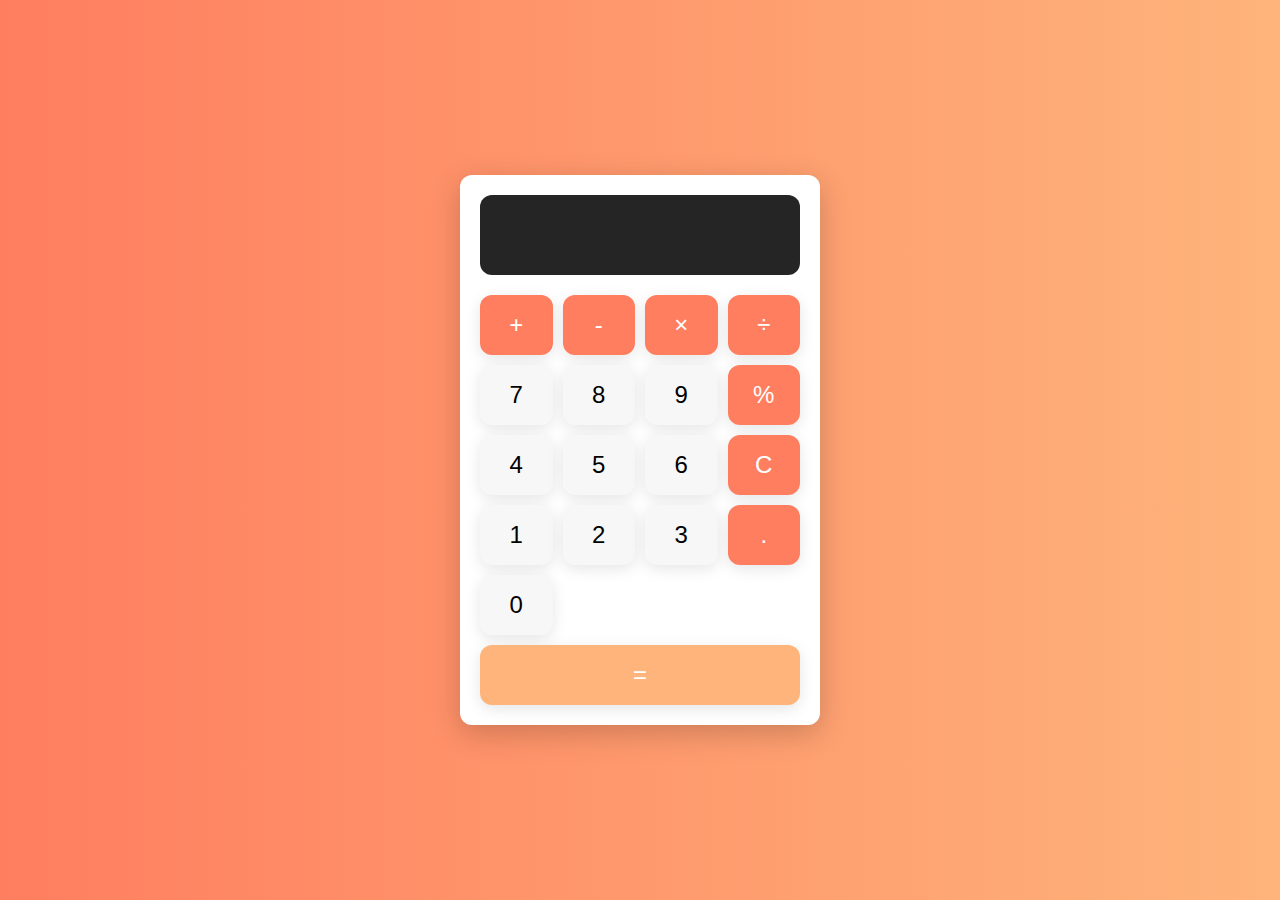
<file: calculator app/index.html>
<!DOCTYPE html>
<html lang="en">
<head>
    <meta charset="UTF-8">
    <meta name="viewport" content="width=device-width, initial-scale=1.0">
    <title>Calculator</title>
    <link rel="stylesheet" href="styles.css">
</head>
<body>
    <div class="calculator">
        <input type="text" class="calculator-screen" id="calculator-screen" disabled />
        <div class="calculator-keys">
            <button type="button" class="operator" value="+">+</button>
            <button type="button" class="operator" value="-">-</button>
            <button type="button" class="operator" value="*">&times;</button>
            <button type="button" class="operator" value="/">&divide;</button>

            <button type="button" value="7">7</button>
            <button type="button" value="8">8</button>
            <button type="button" value="9">9</button>
            <button type="button" class="operator" value="%">%</button>

            <button type="button" value="4">4</button>
            <button type="button" value="5">5</button>
            <button type="button" value="6">6</button>
            <button type="button" class="operator" id="clear">C</button>

            <button type="button" value="1">1</button>
            <button type="button" value="2">2</button>
            <button type="button" value="3">3</button>


            <button type="button"class="operator" value=".">.</button>
            <button type="button" value="0">0</button>

            <button type="button" class="equal-sign" value="=">=</button>
        </div>
    </div>

    <script src="script.js"></script>
</body>
</html>
</file>
<file: calculator app/styles.css>
body {
  display: flex;
  justify-content: center;
  align-items: center;
  height: 100vh;
  background: linear-gradient(to right, #ff7e5f, #feb47b);
  font-family: 'Arial', sans-serif;
  margin: 0;
}

.calculator {
  width: 320px;
  border-radius: 12px;
  box-shadow: 0px 8px 30px rgba(0, 0, 0, 0.2);
  background-color: #fff;
  padding: 20px;
}

.calculator-screen {
  width: 100%;
  height: 80px;
  border: none;
  background-color: #252525;
  color: white;
  font-size: 2.5em;
  text-align: right;
  border-radius: 12px;
  padding: 10px 20px;
  box-sizing: border-box;
  margin-bottom: 20px;
}

.calculator-keys {
  display: grid;
  grid-template-columns: repeat(4, 1fr);
  gap: 10px;
}

button {
  height: 60px;
  border-radius: 12px;
  border: none;
  background-color: #f7f7f7;
  font-size: 1.5em;
  box-shadow: 0px 4px 15px rgba(0, 0, 0, 0.1);
  cursor: pointer;
  transition: background-color 0.2s ease;
}

button.operator {
  background-color: #ff7e5f;
  color: white;
}

button.equal-sign {
  grid-column: span 4;
  background-color: #feb47b;
  color: white;
}

button:active {
  background-color: #ddd;
}

button:hover {
  background-color: #eee;
}
</file>
